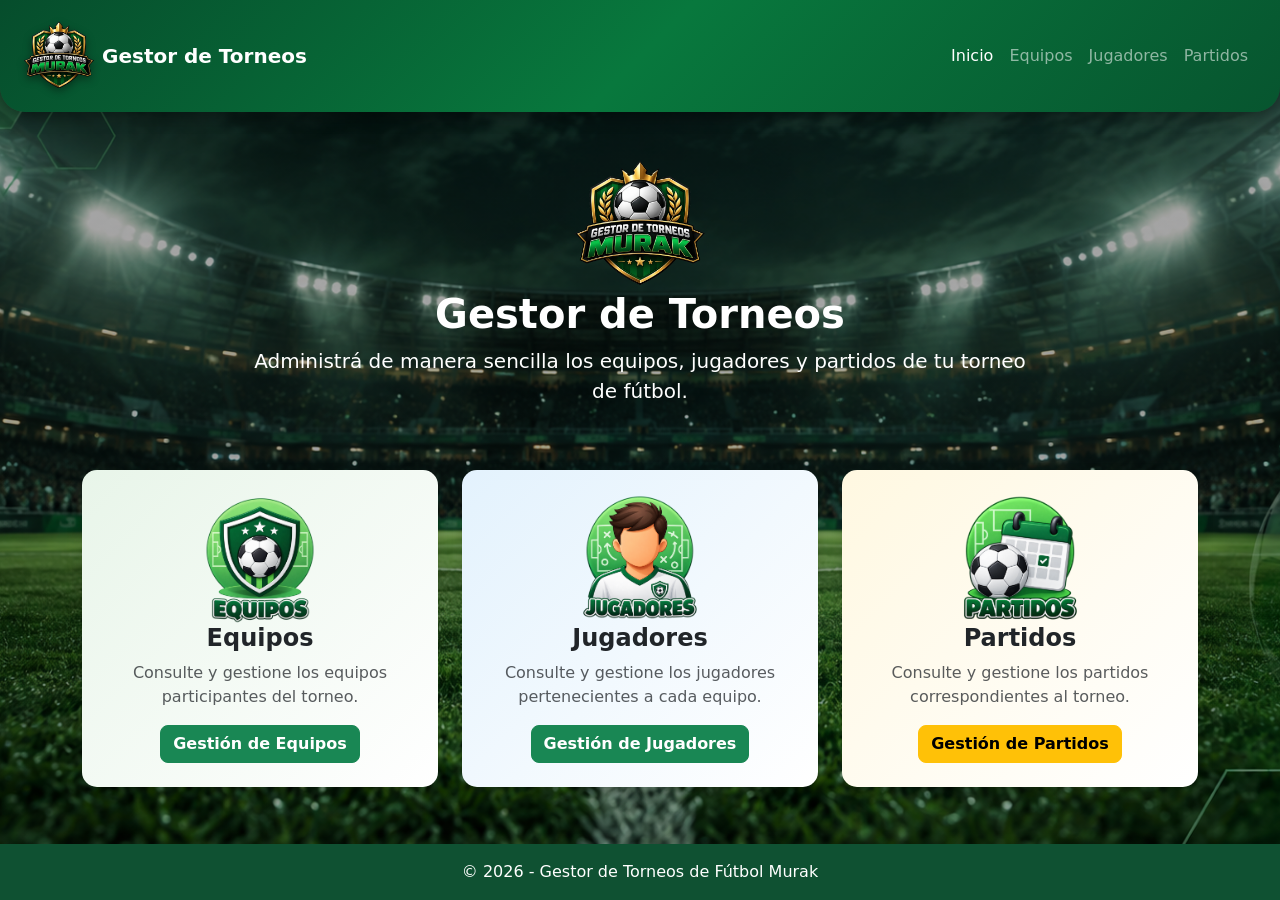
<file: index.html>
<!DOCTYPE html>
<html lang="es">

<head>
    <meta charset="UTF-8">
    <meta name="viewport" content="width=device-width, initial-scale=1.0">

    <meta name="description" content="Gestor de torneos de fútbol para administrar equipos, jugadores y partidos.">
    <meta name="author" content="Desarrollado por Romano Gabriel">
    <meta name="keywords" content="fútbol, torneos, equipos, jugadores, partidos">

    <title>Gestor de Torneos de Fútbol</title>

    <link href="https://cdn.jsdelivr.net/npm/bootstrap@5.3.3/dist/css/bootstrap.min.css" rel="stylesheet">

    <link rel="stylesheet" href="style/style.css">
</head>

<body>

    <header>

        <nav class="navbar navbar-expand-lg navbar-dark navbar-personalizada py-2 py-lg-3">
            <div class="container-fluid px-3 px-lg-4">
                <a class="navbar-brand fw-bold d-flex align-items-center gap-2 text-wrap me-2" href="index.html">
                    <img src="img/logoMejorado.png" alt="Logo del Gestor de Torneos" class="logo-navbar img-fluid">
                    <span class="d-inline-block text-wrap">Gestor de Torneos</span>
                </a>

                <button class="navbar-toggler flex-shrink-0" type="button" data-bs-toggle="collapse" data-bs-target="#menuNavegacion"
                    aria-controls="menuNavegacion" aria-expanded="false" aria-label="Abrir o cerrar el menú">
                    <span class="navbar-toggler-icon"></span>
                </button>

                <div class="collapse navbar-collapse" id="menuNavegacion">
                    <ul class="navbar-nav ms-auto mt-2 mt-lg-0">
                        <li class="nav-item">
                            <a class="nav-link active" href="index.html" aria-current="page">Inicio</a>
                        </li>
                        <li class="nav-item">
                            <a class="nav-link" href="equipos.html">Equipos</a>
                        </li>
                        <li class="nav-item">
                            <a class="nav-link" href="jugadores.html">Jugadores</a>
                        </li>
                        <li class="nav-item">
                            <a class="nav-link" href="partidos.html">Partidos</a>
                        </li>
                    </ul>
                </div>
            </div>
        </nav>

    </header>


    <main>

        <section class="container py-5">

            <div class="text-center bienvenida-principal">

                <img src="/img/logoMejorado.png" alt="Logo" class="img-fluid imagen-tarjeta">

                <h1 class="fw-bold text-white text-shadow">
                    Gestor de Torneos
                </h1>

                <p class="lead text-white">
                    Administrá de manera sencilla los equipos,
                    jugadores y partidos de tu torneo de fútbol.
                </p>

            </div>

        </section>


        <section class="container pb-5">

            <div class="row g-4">

                <!-- EQUIPOS -->
                <div class="col-12 col-md-4">

                    <div class="card h-100 shadow tarjeta-opcion tarjeta-equipos">

                        <div class="card-body text-center p-4">

                            <img src="img/equipos.png" alt="Equipos" class="img-fluid imagen-tarjeta">

                            <h2 class="h4 fw-bold">
                                Equipos
                            </h2>

                            <p class="text-muted">
                                Consulte y gestione los equipos
                                participantes del torneo.
                            </p>

                            <a href="equipos.html" class="btn btn-success boton-personalizado">
                                Gestión de Equipos
                            </a>

                        </div>

                    </div>

                </div>


                <!-- JUGADORES -->
                <div class="col-12 col-md-4">

                    <div class="card h-100 shadow tarjeta-opcion tarjeta-jugadores">

                        <div class="card-body text-center p-4">

                            <img src="img/jugadores.png" alt="Jugadores" class="img-fluid imagen-tarjeta">

                            <h2 class="h4 fw-bold">
                                Jugadores
                            </h2>

                            <p class="text-muted">
                                Consulte y gestione los jugadores
                                pertenecientes a cada equipo.
                            </p>

                            <a href="jugadores.html" class="btn btn-success boton-personalizado">
                                Gestión de Jugadores
                            </a>

                        </div>

                    </div>

                </div>


                <!-- PARTIDOS -->
                <div class="col-12 col-md-4">

                    <div class="card h-100 shadow tarjeta-opcion tarjeta-partidos">

                        <div class="card-body text-center p-4">

                            <img src="img/partidos.png" alt="Partidos" class="img-fluid imagen-tarjeta">

                            <h2 class="h4 fw-bold">
                                Partidos
                            </h2>

                            <p class="text-muted">
                                Consulte y gestione los partidos
                                correspondientes al torneo.
                            </p>

                            <a href="partidos.html" class="btn btn-warning boton-personalizado">
                                Gestión de Partidos
                            </a>

                        </div>

                    </div>

                </div>

            </div>

        </section>

    </main>


    <footer class="footer-personalizado">

        <div class="container text-center">

            <p class="mb-0">
                © 2026 - Gestor de Torneos de Fútbol Murak
            </p>

        </div>

    </footer>


    <script src="https://cdn.jsdelivr.net/npm/bootstrap@5.3.3/dist/js/bootstrap.bundle.min.js"></script>

</body>

</html>
</file>
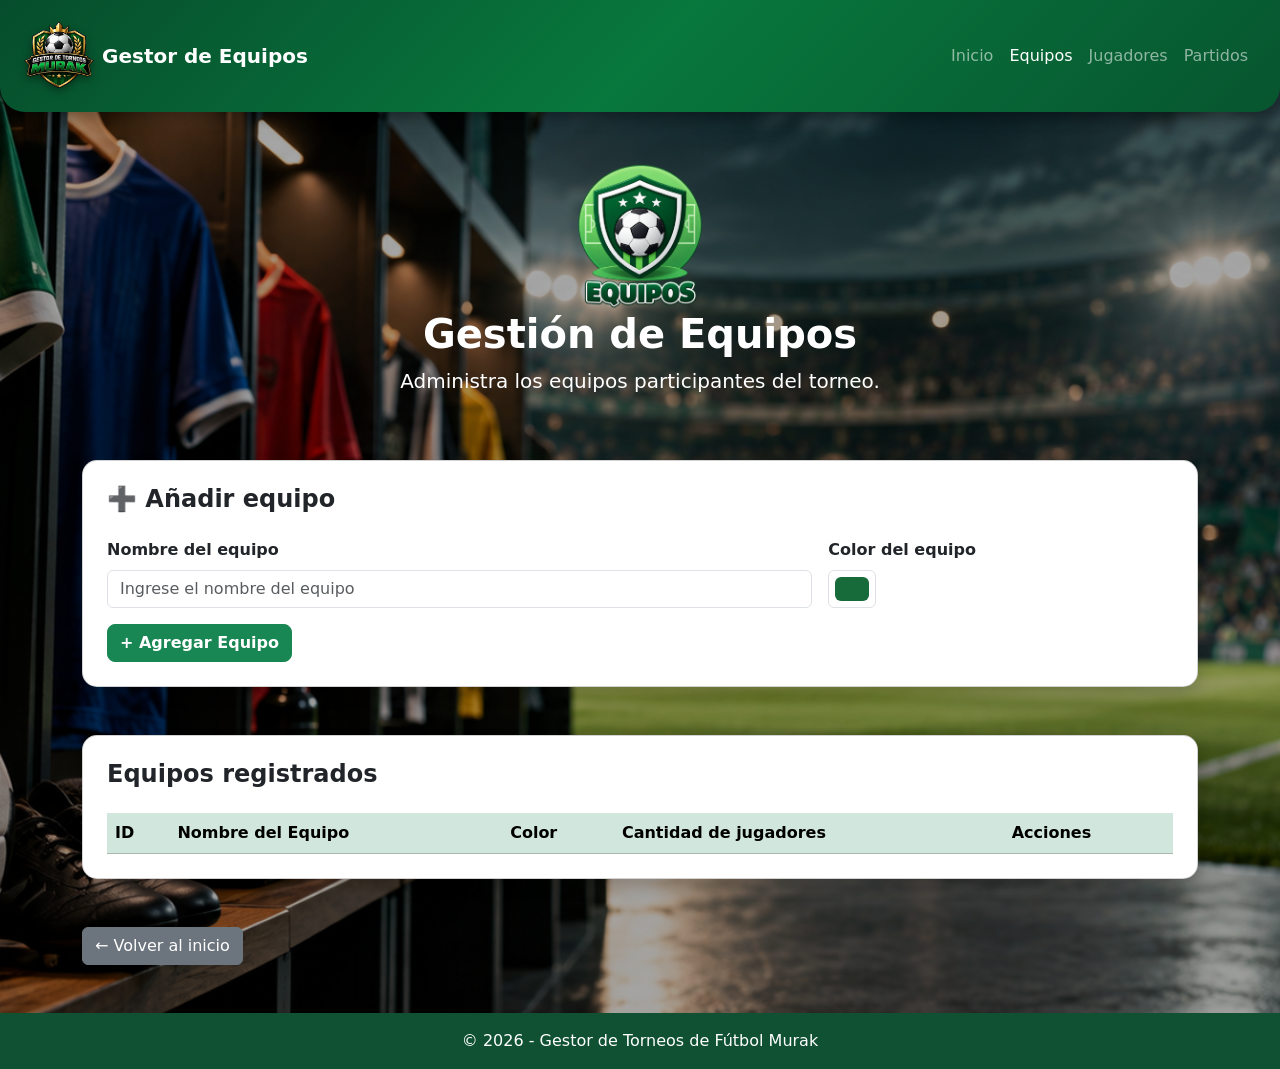
<file: equipos.html>
<!DOCTYPE html>
<html lang="es">

<head>
    <meta charset="UTF-8">
    <meta name="viewport" content="width=device-width, initial-scale=1.0">

    <meta name="description" content="Gestor de equipos de un torneo de fútbol.">
    <meta name="author" content="Desarrollado por Romano Gabriel">
    <meta name="keywords" content="fútbol, torneos, equipos, jugadores, partidos">

    <title>Equipos - Gestor de Torneos</title>

    <link href="https://cdn.jsdelivr.net/npm/bootstrap@5.3.3/dist/css/bootstrap.min.css" rel="stylesheet">

    <link rel="stylesheet" href="style/style.css">
</head>

<body class="fondo-pagina fondo-equipos">


    <header>

        <nav class="navbar navbar-expand-lg navbar-dark navbar-personalizada py-2 py-lg-3">
            <div class="container-fluid px-3 px-lg-4">
                <a class="navbar-brand fw-bold d-flex align-items-center gap-2 text-wrap me-2" href="index.html">
                    <img src="img/logoMejorado.png" alt="Logo del Gestor de Torneos" class="logo-navbar img-fluid">
                    <span class="d-inline-block text-wrap">Gestor de Equipos</span>
                </a>

                <button class="navbar-toggler flex-shrink-0" type="button" data-bs-toggle="collapse" data-bs-target="#menuNavegacion"
                    aria-controls="menuNavegacion" aria-expanded="false" aria-label="Abrir o cerrar el menú">
                    <span class="navbar-toggler-icon"></span>
                </button>

                <div class="collapse navbar-collapse" id="menuNavegacion">
                    <ul class="navbar-nav ms-auto mt-2 mt-lg-0">
                        <li class="nav-item">
                            <a class="nav-link" href="index.html">Inicio</a>
                        </li>
                        <li class="nav-item">
                            <a class="nav-link active" href="equipos.html" aria-current="page">Equipos</a>
                        </li>
                        <li class="nav-item">
                            <a class="nav-link" href="jugadores.html">Jugadores</a>
                        </li>
                        <li class="nav-item">
                            <a class="nav-link" href="partidos.html">Partidos</a>
                        </li>
                    </ul>
                </div>
            </div>
        </nav>

    </header>



    <main>


        <section class="container py-5">

            <div class="text-center">

                <img src="img/equipos.png" alt="Equipos" class="imagen-pagina">

                <h1 class="fw-bold text-white text-shadow">
                    Gestión de Equipos
                </h1>

                <p class="lead text-white">
                    Administra los equipos participantes del torneo.
                </p>

            </div>

        </section>



        <section class="container mb-5">

            <div class="card shadow formulario-personalizado">

                <div class="card-body p-4">

                    <h2 class="h4 fw-bold titulo-principal mb-4">
                        ➕ Añadir equipo
                    </h2>

                    <div class="row g-3">

                        <div class="col-12 col-md-8">

                            <label for="inputNombreEquipo" class="form-label fw-bold">
                                Nombre del equipo
                            </label>

                            <input id="inputNombreEquipo" type="text" class="form-control"
                                placeholder="Ingrese el nombre del equipo">

                        </div>


                        <div class="col-12 col-md-4">

                            <label for="inputColorEquipo" class="form-label fw-bold">
                                Color del equipo
                            </label>

                            <input id="inputColorEquipo" type="color" class="form-control form-control-color"
                                value="#176b3a">

                        </div>


                        <div class="col-12">

                            <button id="btnAgregarEquipo" class="btn btn-success boton-personalizado"
                                onclick="agregarEquipo()">
                                + Agregar Equipo
                            </button>

                        </div>

                    </div>

                </div>

            </div>

        </section>



        <section class="container mb-5">

            <div class="card shadow tabla-personalizada">

                <div class="card-body p-4">

                    <h2 class="h4 fw-bold titulo-principal mb-4">
                        Equipos registrados
                    </h2>

                    <div class="table-responsive">

                        <table class="table table-hover align-middle mb-0">

                            <thead class="table-success">

                                <tr>
                                    <th>ID</th>
                                    <th>Nombre del Equipo</th>
                                    <th>Color</th>
                                    <th>Cantidad de jugadores</th>
                                    <th>Acciones</th>
                                </tr>

                            </thead>

                            <tbody id="tablaEquipos">
                            </tbody>

                        </table>

                    </div>

                </div>

            </div>

        </section>


        <section class="container pb-5">

            <a href="index.html" class="btn btn-secondary">
                ← Volver al inicio
            </a>

        </section>

    </main>



    <footer class="footer-personalizado">

        <div class="container text-center">

            <p class="mb-0">
                © 2026 - Gestor de Torneos de Fútbol Murak
            </p>

        </div>

    </footer>



    <script src="https://cdn.jsdelivr.net/npm/bootstrap@5.3.3/dist/js/bootstrap.bundle.min.js"></script>
    <script src="script/equipos.js"></script>
</body>

</html>
</file>
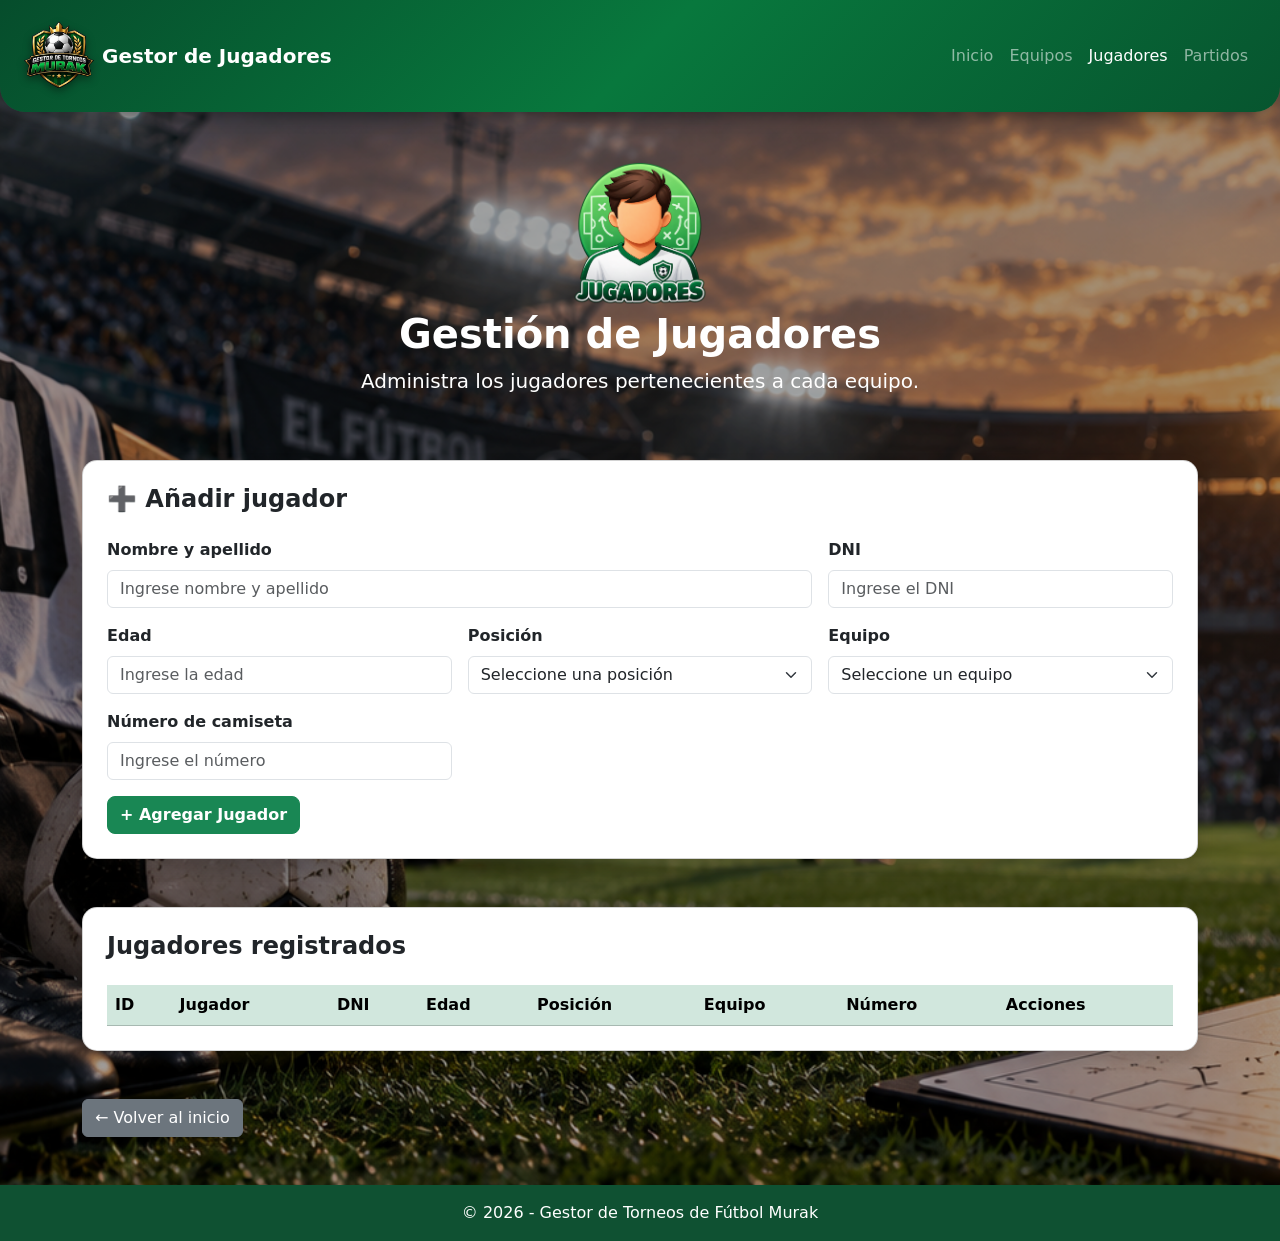
<file: jugadores.html>
<!DOCTYPE html>
<html lang="es">

<head>
    <meta charset="UTF-8">
    <meta name="viewport" content="width=device-width, initial-scale=1.0">

    <meta name="description" content="Gestor de jugadores de un torneo de fútbol.">
    <meta name="author" content="Desarrollado por Romano Gabriel">
    <meta name="keywords" content="fútbol, torneo, jugadores, equipos">

    <title>Jugadores - Gestor de Torneos</title>

    <link href="https://cdn.jsdelivr.net/npm/bootstrap@5.3.3/dist/css/bootstrap.min.css" rel="stylesheet">

    <link rel="stylesheet" href="style/style.css">
</head>

<body class="fondo-pagina fondo-jugadores">


    <header>

        <nav class="navbar navbar-expand-lg navbar-dark navbar-personalizada py-2 py-lg-3">
            <div class="container-fluid px-3 px-lg-4">
                <a class="navbar-brand fw-bold d-flex align-items-center gap-2 text-wrap me-2" href="index.html">
                    <img src="img/logoMejorado.png" alt="Logo del Gestor de Torneos" class="logo-navbar img-fluid">
                    <span class="d-inline-block text-wrap">Gestor de Jugadores</span>
                </a>

                <button class="navbar-toggler flex-shrink-0" type="button" data-bs-toggle="collapse" data-bs-target="#menuNavegacion"
                    aria-controls="menuNavegacion" aria-expanded="false" aria-label="Abrir o cerrar el menú">
                    <span class="navbar-toggler-icon"></span>
                </button>

                <div class="collapse navbar-collapse" id="menuNavegacion">
                    <ul class="navbar-nav ms-auto mt-2 mt-lg-0">
                        <li class="nav-item">
                            <a class="nav-link" href="index.html">Inicio</a>
                        </li>
                        <li class="nav-item">
                            <a class="nav-link" href="equipos.html">Equipos</a>
                        </li>
                        <li class="nav-item">
                            <a class="nav-link active" href="jugadores.html" aria-current="page">Jugadores</a>
                        </li>
                        <li class="nav-item">
                            <a class="nav-link" href="partidos.html">Partidos</a>
                        </li>
                    </ul>
                </div>
            </div>
        </nav>

    </header>



    <main>


        <section class="container py-5">

            <div class="text-center">

                <img src="img/jugadores.png" alt="Jugadores" class="imagen-pagina">

                <h1 class="fw-bold text-white text-shadow">
                    Gestión de Jugadores
                </h1>

                <p class="lead text-white">
                    Administra los jugadores pertenecientes a cada equipo.
                </p>

            </div>

        </section>



        <section class="container mb-5">

            <div class="card shadow formulario-personalizado">

                <div class="card-body p-4">

                    <h2 class="h4 fw-bold titulo-principal mb-4">
                        ➕ Añadir jugador
                    </h2>

                    <div class="row g-3">


                        <div class="col-12 col-md-8">

                            <label for="inputNombreJugador" class="form-label fw-bold">
                                Nombre y apellido
                            </label>

                            <input id="inputNombreJugador" type="text" class="form-control"
                                placeholder="Ingrese nombre y apellido">

                        </div>



                        <div class="col-12 col-md-4">

                            <label for="inputDniJugador" class="form-label fw-bold">
                                DNI
                            </label>

                            <input id="inputDniJugador" type="number" class="form-control" placeholder="Ingrese el DNI">

                        </div>



                        <div class="col-12 col-md-4">

                            <label for="inputEdadJugador" class="form-label fw-bold">
                                Edad
                            </label>

                            <input id="inputEdadJugador" type="number" class="form-control"
                                placeholder="Ingrese la edad">

                        </div>



                        <div class="col-12 col-md-4">

                            <label for="inputPosicionJugador" class="form-label fw-bold">
                                Posición
                            </label>

                            <select id="inputPosicionJugador" class="form-select">

                                <option value="">
                                    Seleccione una posición
                                </option>

                                <option value="Arquero">
                                    Arquero
                                </option>

                                <option value="Defensor">
                                    Defensor
                                </option>

                                <option value="Mediocampista">
                                    Mediocampista
                                </option>

                                <option value="Delantero">
                                    Delantero
                                </option>

                            </select>

                        </div>



                        <div class="col-12 col-md-4">

                            <label for="inputEquipoJugador" class="form-label fw-bold">
                                Equipo
                            </label>

                            <select id="inputEquipoJugador" class="form-select">

                                <option value="">
                                    Seleccione un equipo
                                </option>

                                <option value="River Plate">
                                    River Plate
                                </option>

                                <option value="Boca Juniors">
                                    Boca Juniors
                                </option>

                                <option value="Racing Club">
                                    Racing Club
                                </option>

                                <option value="Independiente">
                                    Independiente
                                </option>

                            </select>

                        </div>



                        <div class="col-12 col-md-4">

                            <label for="inputNumeroJugador" class="form-label fw-bold">
                                Número de camiseta
                            </label>

                            <input id="inputNumeroJugador" type="number" class="form-control"
                                placeholder="Ingrese el número">

                        </div>



                        <div class="col-12">

                            <button id="btnAgregarJugador" class="btn btn-success boton-personalizado">
                                + Agregar Jugador
                            </button>

                        </div>

                    </div>

                </div>

            </div>

        </section>



        <section class="container mb-5">

            <div class="card shadow tabla-personalizada">

                <div class="card-body p-4">

                    <h2 class="h4 fw-bold titulo-principal mb-4">
                        Jugadores registrados
                    </h2>

                    <div class="table-responsive">

                        <table class="table table-hover align-middle mb-0">

                            <thead class="table-success">

                                <tr>
                                    <th>ID</th>
                                    <th>Jugador</th>
                                    <th>DNI</th>
                                    <th>Edad</th>
                                    <th>Posición</th>
                                    <th>Equipo</th>
                                    <th>Número</th>
                                    <th>Acciones</th>
                                </tr>

                            </thead>

                            <tbody id="tablaJugadores">
                            </tbody>

                        </table>

                    </div>

                </div>

            </div>

        </section>



        <section class="container pb-5">

            <a href="index.html" class="btn btn-secondary">
                ← Volver al inicio
            </a>

        </section>

    </main>



    <footer class="footer-personalizado">

        <div class="container text-center">

            <p class="mb-0">
                © 2026 - Gestor de Torneos de Fútbol Murak
            </p>

        </div>

    </footer>



    <script src="https://cdn.jsdelivr.net/npm/bootstrap@5.3.3/dist/js/bootstrap.bundle.min.js"></script>
    <script src="script/jugadores.js"></script>
</body>

</html>
</file>
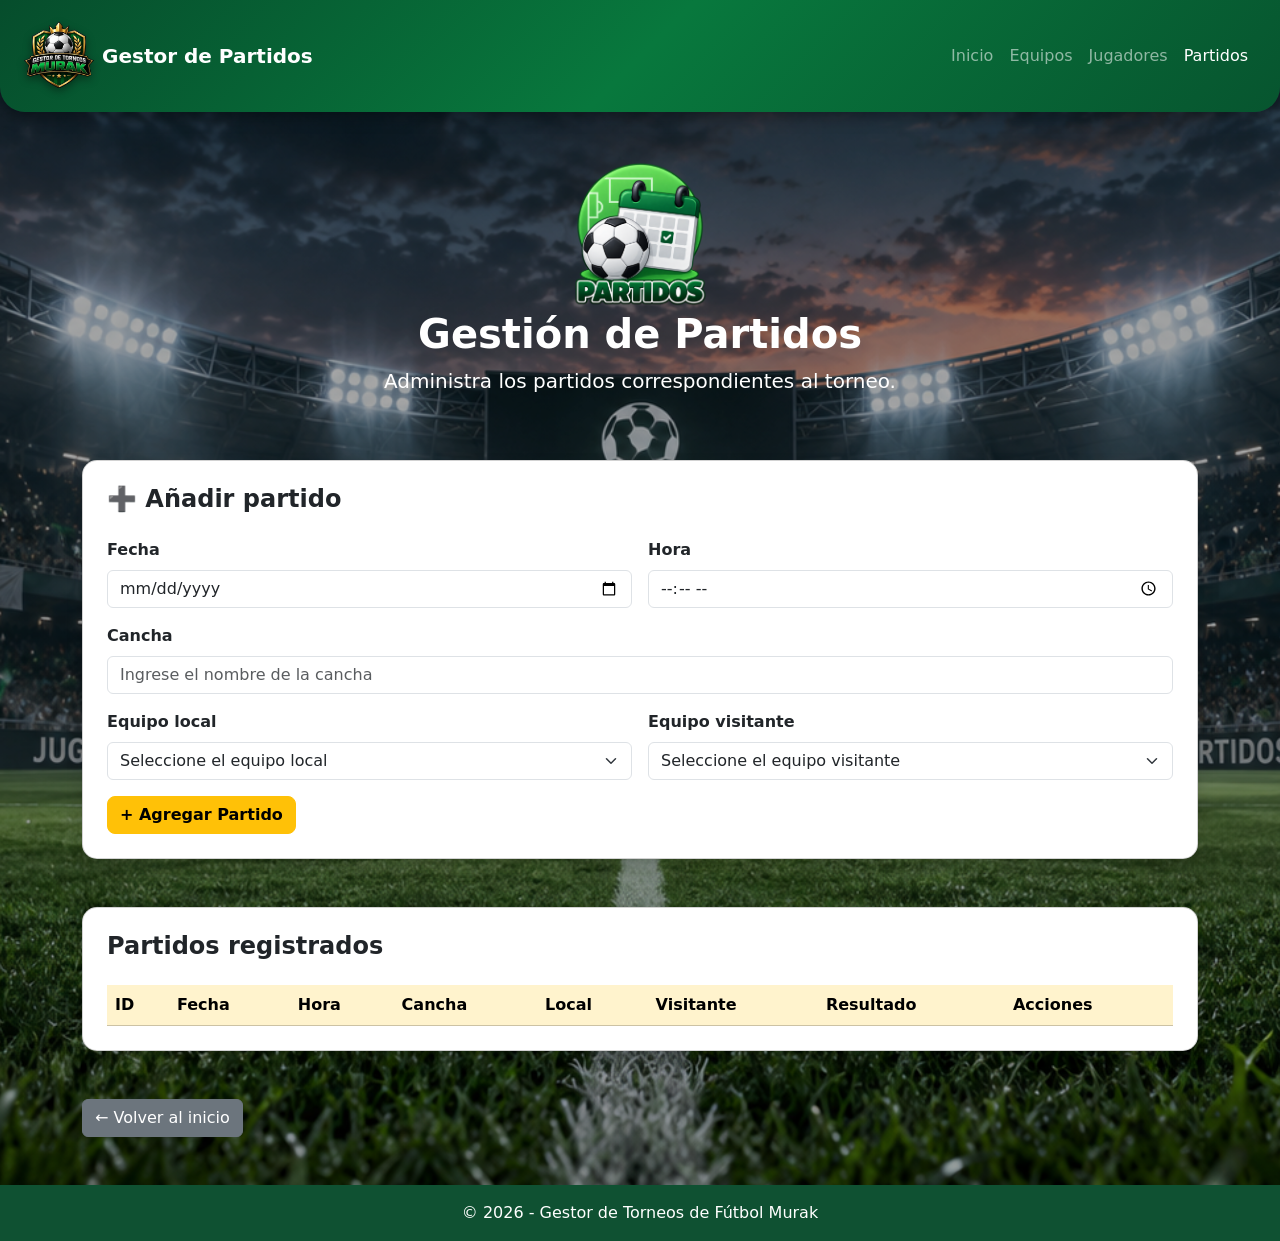
<file: partidos.html>
<!DOCTYPE html>
<html lang="es">

<head>
    <meta charset="UTF-8">
    <meta name="viewport" content="width=device-width, initial-scale=1.0">

    <meta name="description" content="Gestor de partidos de un torneo de fútbol.">
    <meta name="author" content="Gestor de Torneos">
    <meta name="keywords" content="fútbol, torneo, partidos, equipos">

    <title>Partidos - Gestor de Torneos</title>

    <link href="https://cdn.jsdelivr.net/npm/bootstrap@5.3.3/dist/css/bootstrap.min.css" rel="stylesheet">

    <link rel="stylesheet" href="style/style.css">
</head>

<body class="fondo-pagina fondo-partidos">


    <header>

        <nav class="navbar navbar-expand-lg navbar-dark navbar-personalizada py-2 py-lg-3">
            <div class="container-fluid px-3 px-lg-4">
                <a class="navbar-brand fw-bold d-flex align-items-center gap-2 text-wrap me-2" href="index.html">
                    <img src="img/logoMejorado.png" alt="Logo del Gestor de Torneos" class="logo-navbar img-fluid">
                    <span class="d-inline-block text-wrap">Gestor de Partidos</span>
                </a>

                <button class="navbar-toggler flex-shrink-0" type="button" data-bs-toggle="collapse" data-bs-target="#menuNavegacion"
                    aria-controls="menuNavegacion" aria-expanded="false" aria-label="Abrir o cerrar el menú">
                    <span class="navbar-toggler-icon"></span>
                </button>

                <div class="collapse navbar-collapse" id="menuNavegacion">
                    <ul class="navbar-nav ms-auto mt-2 mt-lg-0">
                        <li class="nav-item">
                            <a class="nav-link" href="index.html">Inicio</a>
                        </li>
                        <li class="nav-item">
                            <a class="nav-link" href="equipos.html">Equipos</a>
                        </li>
                        <li class="nav-item">
                            <a class="nav-link" href="jugadores.html">Jugadores</a>
                        </li>
                        <li class="nav-item">
                            <a class="nav-link active" href="partidos.html" aria-current="page">Partidos</a>
                        </li>
                    </ul>
                </div>
            </div>
        </nav>

    </header>



    <main>


        <section class="container py-5">

            <div class="text-center">

                <img src="img/partidos.png" alt="Partidos" class="imagen-pagina">

                <h1 class="fw-bold text-white text-shadow">
                    Gestión de Partidos
                </h1>

                <p class="lead text-white">
                    Administra los partidos correspondientes al torneo.
                </p>

            </div>

        </section>



        <section class="container mb-5">

            <div class="card shadow formulario-personalizado">

                <div class="card-body p-4">

                    <h2 class="h4 fw-bold titulo-principal mb-4">
                        ➕ Añadir partido
                    </h2>

                    <div class="row g-3">


                        <div class="col-12 col-md-6">

                            <label for="inputFechaPartido" class="form-label fw-bold">
                                Fecha
                            </label>

                            <input id="inputFechaPartido" type="date" class="form-control">

                        </div>



                        <div class="col-12 col-md-6">

                            <label for="inputHoraPartido" class="form-label fw-bold">
                                Hora
                            </label>

                            <input id="inputHoraPartido" type="time" class="form-control">

                        </div>



                        <div class="col-12">

                            <label for="inputCanchaPartido" class="form-label fw-bold">
                                Cancha
                            </label>

                            <input id="inputCanchaPartido" type="text" class="form-control"
                                placeholder="Ingrese el nombre de la cancha">

                        </div>



                        <div class="col-12 col-md-6">

                            <label for="inputEquipoLocal" class="form-label fw-bold">
                                Equipo local
                            </label>

                            <select id="inputEquipoLocal" class="form-select">

                                <option value="">
                                    Seleccione el equipo local
                                </option>

                                <option value="River Plate">
                                    River Plate
                                </option>

                                <option value="Boca Juniors">
                                    Boca Juniors
                                </option>

                                <option value="Racing Club">
                                    Racing Club
                                </option>

                                <option value="Independiente">
                                    Independiente
                                </option>

                            </select>

                        </div>


                        <div class="col-12 col-md-6">

                            <label for="inputEquipoVisitante" class="form-label fw-bold">
                                Equipo visitante
                            </label>

                            <select id="inputEquipoVisitante" class="form-select">

                                <option value="">
                                    Seleccione el equipo visitante
                                </option>

                                <option value="River Plate">
                                    River Plate
                                </option>

                                <option value="Boca Juniors">
                                    Boca Juniors
                                </option>

                                <option value="Racing Club">
                                    Racing Club
                                </option>

                                <option value="Independiente">
                                    Independiente
                                </option>

                            </select>

                        </div>



                        <div class="col-12">

                            <button id="btnAgregarPartido" class="btn btn-warning boton-personalizado">
                                + Agregar Partido
                            </button>

                        </div>

                    </div>

                </div>

            </div>

        </section>



        <section class="container mb-5">

            <div class="card shadow tabla-personalizada">

                <div class="card-body p-4">

                    <h2 class="h4 fw-bold titulo-principal mb-4">
                        Partidos registrados
                    </h2>

                    <div class="table-responsive">

                        <table class="table table-hover align-middle mb-0">

                            <thead class="table-warning">

                                <tr>
                                    <th>ID</th>
                                    <th>Fecha</th>
                                    <th>Hora</th>
                                    <th>Cancha</th>
                                    <th>Local</th>
                                    <th>Visitante</th>
                                    <th>Resultado</th>
                                    <th>Acciones</th>
                                </tr>

                            </thead>

                            <tbody id="tablaPartidos">
                            </tbody>

                        </table>

                    </div>

                </div>

            </div>

        </section>



        <section class="container pb-5">

            <a href="index.html" class="btn btn-secondary">
                ← Volver al inicio
            </a>

        </section>

    </main>



    <footer class="footer-personalizado">

        <div class="container text-center">

            <p class="mb-0">
                © 2026 - Gestor de Torneos de Fútbol Murak
            </p>

        </div>

    </footer>



    <script src="https://cdn.jsdelivr.net/npm/bootstrap@5.3.3/dist/js/bootstrap.bundle.min.js"></script>
    <script src="script/partidos.js"></script>
</body>

</html>
</file>
<file: style/style.css>
/* =========================
   VARIABLES
========================= */

:root {
    --color-principal: #176b3a;
    --color-secundario: #0f5132;
    --color-blanco: white;
    --color-texto: #222;
}


/* =========================
   GENERAL
========================= */

html,
body {
    margin: 0;
    padding: 0;
}

body {
    min-height: 100vh;
    display: flex;
    flex-direction: column;

    color: var(--color-texto);

    background-image:
        linear-gradient(
            rgba(0, 0, 0, 0.35),
            rgba(0, 0, 0, 0.35)
        ),
        url("../img/fondo-index.png");

    background-size: cover;
    background-position: center;
    background-attachment: scroll;
}


main {
    flex: 1 0 auto;
}


/* =========================
   NAVBAR
========================= */

.navbar-personalizada {
    background: linear-gradient(
        135deg,
        #064d2c,
        #08783d,
        #07552f
    );

    min-height: 110px;

    border-radius: 0 0 25px 25px;

    box-shadow:
        0 5px 15px rgba(0, 0, 0, 0.35);

    position: relative;
    z-index: 10;
}


/* =========================
   LOGO DEL NAVBAR
========================= */

.logo-navbar {
    width: 70px;
    height: 70px;
    object-fit: contain;

    filter: drop-shadow(
        0 3px 4px rgba(0, 0, 0, 0.4)
    );
}


/* =========================
   BIENVENIDA
========================= */

.bienvenida-principal {
    max-width: 800px;
    margin: auto;
}


/* =========================
   IMÁGENES
========================= */

.imagen-tarjeta {
    width: 130px;
    height: 130px;
    object-fit: contain;
}

.imagen-pagina {
    width: 150px;
    height: 150px;
    object-fit: contain;
}


/* =========================
   TARJETAS
========================= */

.tarjeta-opcion {
    border: none;
    border-radius: 15px;

    transition:
        transform 0.2s,
        box-shadow 0.2s;
}

.tarjeta-opcion:hover {
    transform: translateY(-6px);

    box-shadow:
        0 10px 25px #ccc !important;
}

.tarjeta-equipos {
    background: linear-gradient(
        135deg,
        #e8f5e9,
        #ffffff
    );
}

.tarjeta-jugadores {
    background: linear-gradient(
        135deg,
        #e3f2fd,
        #ffffff
    );
}

.tarjeta-partidos {
    background: linear-gradient(
        135deg,
        #fff8e1,
        #ffffff
    );
}


/* =========================
   BOTONES
========================= */

.boton-personalizado {
    border-radius: 8px;
    font-weight: bold;

    transition: transform 0.2s;
}

.boton-personalizado:hover {
    transform: scale(1.03);
}


/* =========================
   FONDOS DE LAS PÁGINAS
========================= */

.fondo-pagina {
    background-size: cover;
    background-position: center;
    background-attachment: scroll;

    background-image:
        linear-gradient(
            rgba(0, 0, 0, 0.35),
            rgba(0, 0, 0, 0.35)
        ),
        var(--fondo);
}

.fondo-equipos {
    --fondo: url("../img/fondoEquipos.png");
}

.fondo-jugadores {
    --fondo: url("../img/fondoJugadores.png");
}

.fondo-partidos {
    --fondo: url("../img/fondoPartidos.png");
}


/* =========================
   FORMULARIOS
========================= */

.formulario-personalizado {
    border-radius: 15px;
}


/* =========================
   TABLAS
========================= */

.tabla-personalizada {
    border-radius: 15px;
    overflow: hidden;
}

.tabla-personalizada td:last-child {
    white-space: nowrap;
}


/* =========================
   FOOTER
========================= */

.footer-personalizado {
    background-color: var(--color-secundario);
    color: var(--color-blanco);
    padding: 1rem;
    margin-top: auto;
}
</file>
